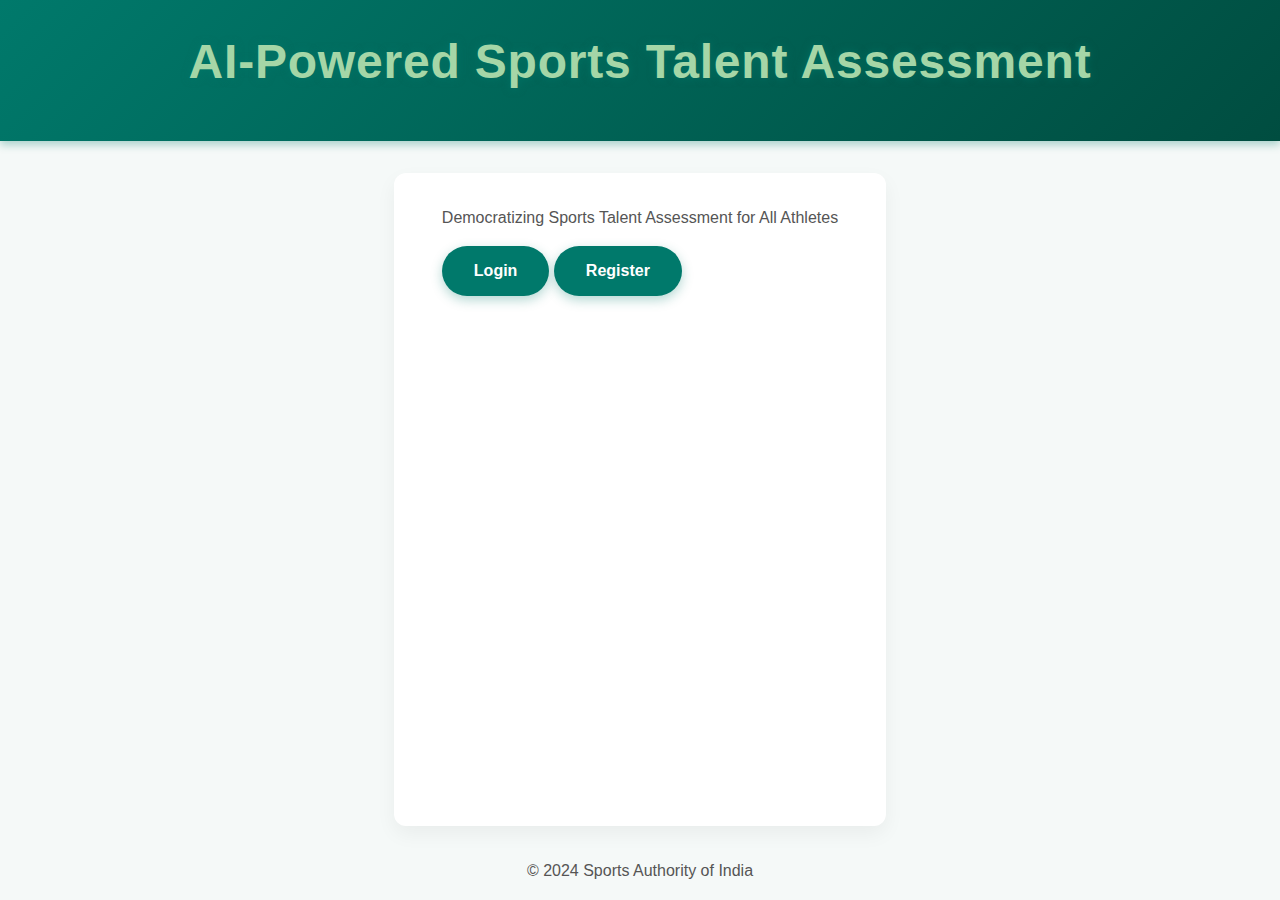
<file: index.html>
<!DOCTYPE html>
<html lang="en">

<head>
    <meta charset="UTF-8" />
    <meta name="viewport" content="width=device-width, initial-scale=1" />
    <title>AI Sports Talent Assessment</title>
    <link rel="stylesheet" href="style.css" />
</head>

<body>
    <header>
        <h1>AI-Powered Sports Talent Assessment</h1>
    </header>

    <main class="hero">
        <p>Democratizing Sports Talent Assessment for All Athletes</p>
        <div class="buttons">
            <a href="login.html" class="btn">Login</a>
            <a href="register.html" class="btn btn-primary">Register</a>
        </div>
    </main>

    <footer>
        <p>© 2024 Sports Authority of India</p>
    </footer>
</body>

</html>
</file>
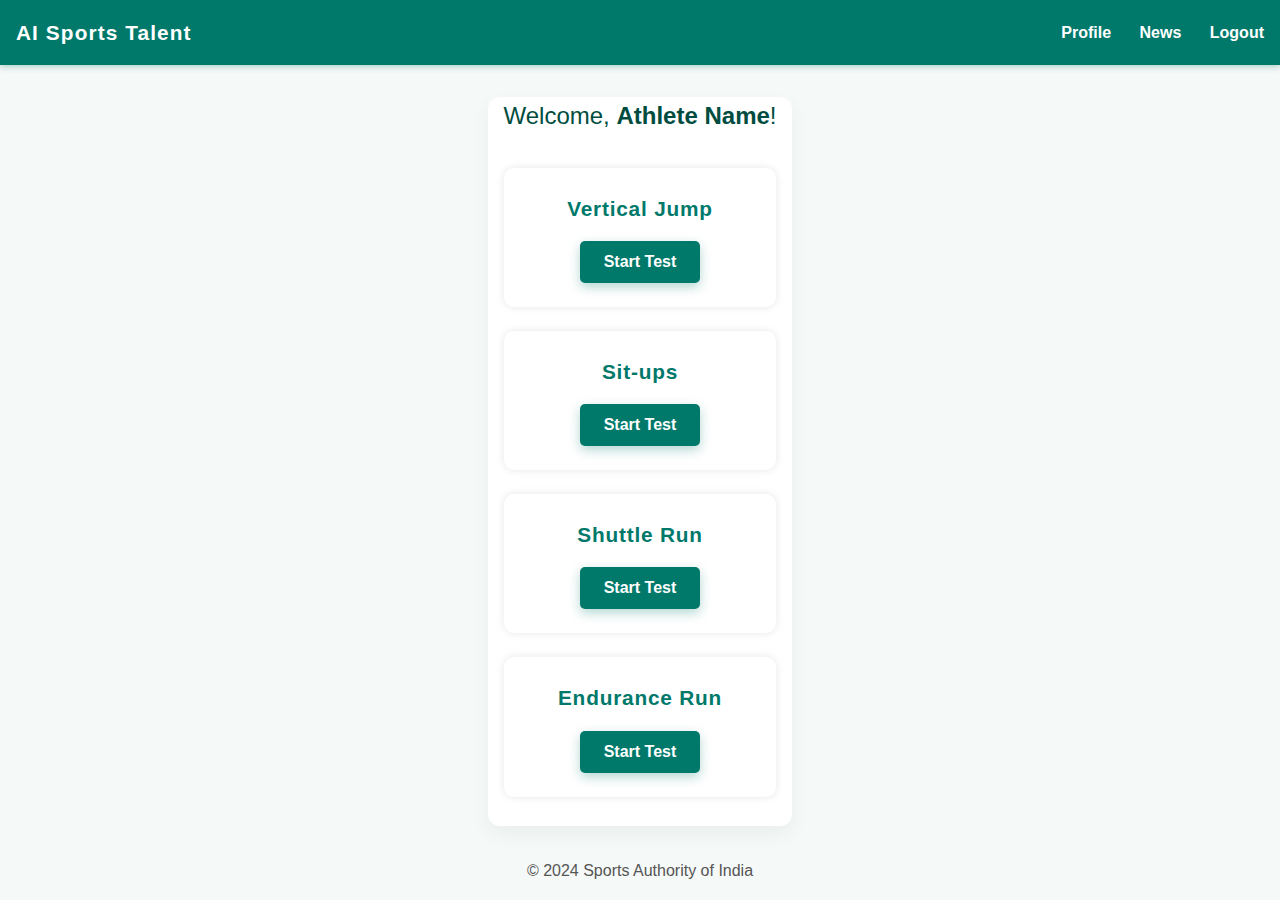
<file: dashboard.html>
<!DOCTYPE html>
<html lang="en">

<head>
    <meta charset="UTF-8" />
    <meta name="viewport" content="width=device-width, initial-scale=1" />
    <title>Dashboard - AI Sports Talent Assessment</title>
    <link rel="stylesheet" href="style.css" />
    <style>
        /* Navbar styles */
        nav {
            background-color: #00796b;
            padding: 1rem;
            display: flex;
            justify-content: space-between;
            align-items: center;
            color: white;
        }

        nav .nav-links a {
            color: white;
            text-decoration: none;
            margin-left: 1.5rem;
            font-weight: 600;
        }

        nav .nav-links a:hover {
            text-decoration: underline;
        }

        /* Dashboard container */
        .dashboard-container {
            max-width: 900px;
            margin: 2rem auto;
            padding: 0 1rem;
        }

        /* Welcome message */
        .welcome-msg {
            font-size: 1.5rem;
            margin-bottom: 2rem;
            color: #004d40;
        }

        /* Test cards grid */
        .test-grid {
            display: grid;
            grid-template-columns: repeat(auto-fit, minmax(220px, 1fr));
            gap: 1.5rem;
        }

        /* Individual test card */
        .test-card {
            background: white;
            border-radius: 10px;
            box-shadow: 0 0 8px rgba(0, 0, 0, 0.1);
            padding: 1.5rem;
            text-align: center;
            transition: transform 0.2s ease;
        }

        .test-card:hover {
            transform: translateY(-5px);
            box-shadow: 0 0 15px rgba(0, 121, 107, 0.4);
        }

        .test-card h3 {
            margin-bottom: 1rem;
            color: #00796b;
        }

        .test-card button {
            background-color: #00796b;
            color: white;
            border: none;
            padding: 0.75rem 1.5rem;
            border-radius: 5px;
            font-size: 1rem;
            cursor: pointer;
            font-weight: 600;
            transition: background-color 0.3s ease;
        }

        .test-card button:hover {
            background-color: #004d40;
        }
    </style>
</head>

<body>
    <nav>
        <div class="logo">AI Sports Talent</div>
        <div class="nav-links">
            <a href="profile.html">Profile</a>
            <a href="news.html">News</a>
            <a href="index.html">Logout</a>
        </div>
    </nav>

    <main class="dashboard-container">
        <div class="welcome-msg">Welcome, <strong>Athlete Name</strong>!</div>

        <div class="test-grid">
            <div class="test-card">
                <h3>Vertical Jump</h3>
                <button onclick="location.href='test.html?test=vertical_jump'">Start Test</button>
            </div>
            <div class="test-card">
                <h3>Sit-ups</h3>
                <button onclick="location.href='test.html?test=situps'">Start Test</button>
            </div>
            <div class="test-card">
                <h3>Shuttle Run</h3>
                <button onclick="location.href='test.html?test=shuttle_run'">Start Test</button>
            </div>
            <div class="test-card">
                <h3>Endurance Run</h3>
                <button onclick="location.href='test.html?test=endurance_run'">Start Test</button>
            </div>
        </div>
    </main>

    <footer>
        <p>© 2024 Sports Authority of India</p>
    </footer>
</body>

</html>
</file>
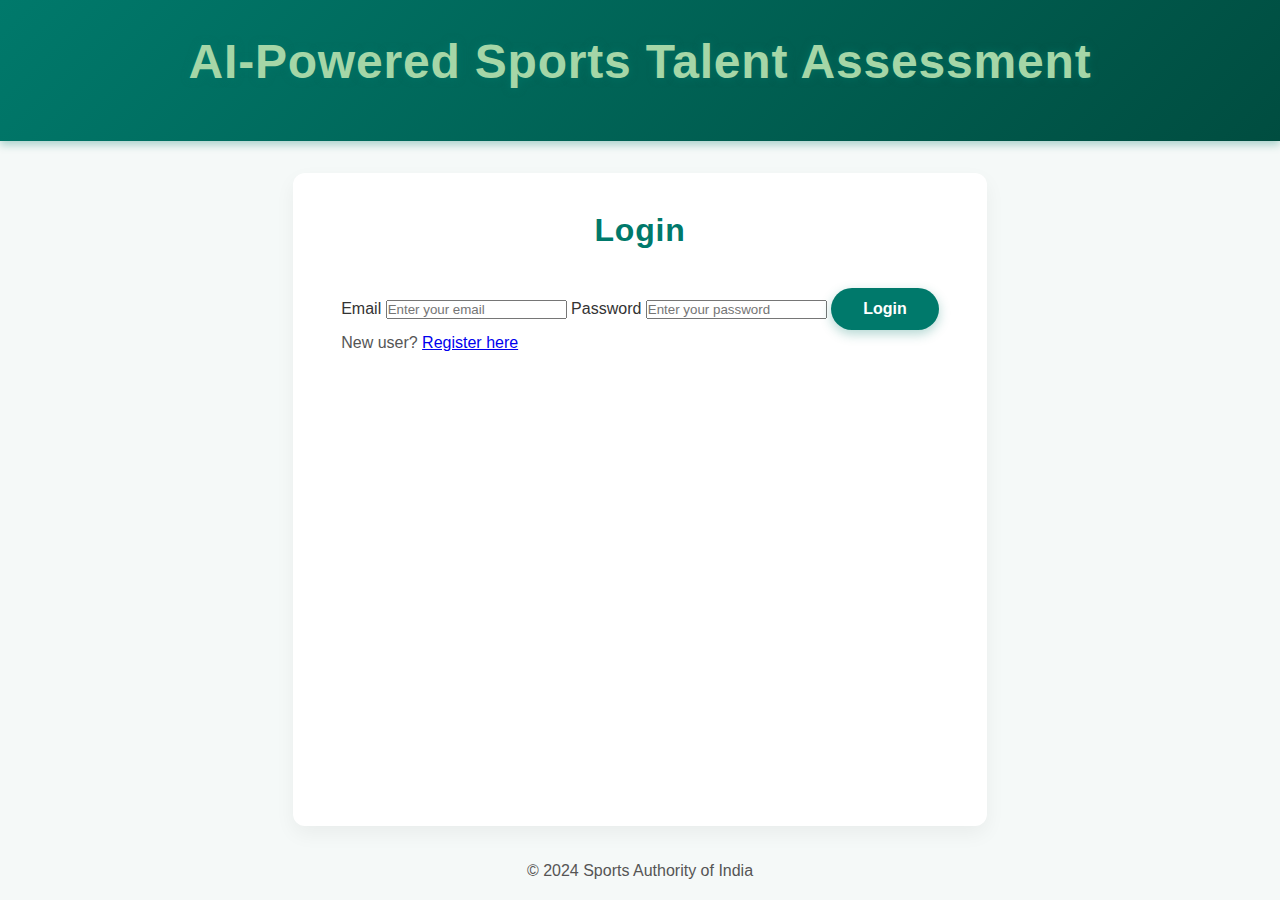
<file: login.html>
<!DOCTYPE html>
<html lang="en">

<head>
    <meta charset="UTF-8" />
    <meta name="viewport" content="width=device-width, initial-scale=1" />
    <title>Login - AI Sports Talent Assessment</title>
    <link rel="stylesheet" href="style.css" />
</head>

<body>
    <header>
        <h1>AI-Powered Sports Talent Assessment</h1>
    </header>

    <main class="form-container">
        <h2>Login</h2>
        <!-- <form id="loginForm" action="/login" method="POST"> --> <!--DEFAULT-->
        <form id="loginForm" action="dashboard.html" method="GET" >
        <label for="email">Email</label>
        <input type="email" id="email" name="email" placeholder="Enter your email" required />

        <label for="password">Password</label>
        <input type="password" id="password" name="password" placeholder="Enter your password" required />

        <button type="submit" class="btn btn-primary">Login</button>
        </form>
        <p class="redirect-text">
            New user? <a href="register.html">Register here</a>
        </p>
    </main>

    <footer>
        <p>© 2024 Sports Authority of India</p>
    </footer>
</body>

</html>
</file>
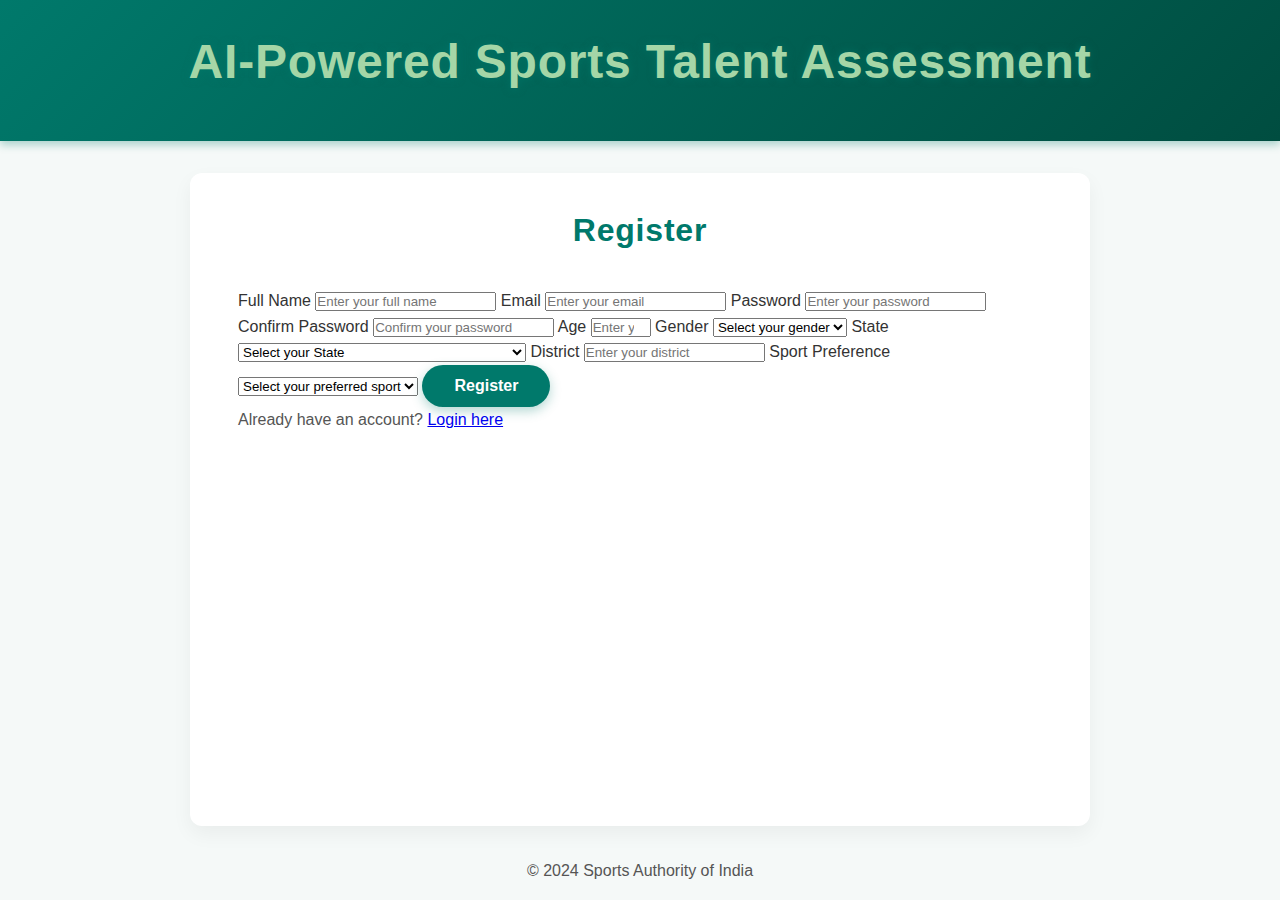
<file: register.html>
<!DOCTYPE html>
<html lang="en">

<head>
    <meta charset="UTF-8" />
    <meta name="viewport" content="width=device-width, initial-scale=1" />
    <title>Register - AI Sports Talent Assessment</title>
    <link rel="stylesheet" href="style.css" />
    <script>
        function validateForm() {
            const password = document.getElementById('password').value;
            const confirmPassword = document.getElementById('confirmPassword').value;
            if (password !== confirmPassword) {
                alert('Passwords do not match!');
                return false;
            }
            return true;
        }
    </script>
</head>

<body>
    <header>
        <h1>AI-Powered Sports Talent Assessment</h1>
    </header>

    <main class="form-container">
        <h2>Register</h2>
        <!-- <form id="registerForm" action="/register" method="POST" onsubmit="return validateForm()"> -->
        <form id="registerForm" action="dashboard.html" method="GET" onsubmit="return validateForm()">
            <label for="fullName">Full Name</label>
            <input type="text" id="fullName" name="fullName" placeholder="Enter your full name" required />

            <label for="email">Email</label>
            <input type="email" id="email" name="email" placeholder="Enter your email" required />

            <label for="password">Password</label>
            <input type="password" id="password" name="password" placeholder="Enter your password" required />

            <label for="confirmPassword">Confirm Password</label>
            <input type="password" id="confirmPassword" name="confirmPassword" placeholder="Confirm your password"
                required />

            <label for="age">Age</label>
            <input type="number" id="age" name="age" min="10" max="100" placeholder="Enter your age" required />

            <label for="gender">Gender</label>
            <select id="gender" name="gender" required>
                <option value="" disabled selected>Select your gender</option>
                <option value="Male">Male</option>
                <option value="Female">Female</option>
                <option value="Other">Other</option>
            </select>

            <label for="state">State</label>
            <select id="state" name="state" required>
                <option value="" disabled selected >Select your State</option>
                <!-- States -->
                <option value="Andhra Pradesh">Andhra Pradesh</option>
                <option value="Arunachal Pradesh">Arunachal Pradesh</option>
                <option value="Assam">Assam</option>
                <option value="Bihar">Bihar</option>
                <option value="Chhattisgarh">Chhattisgarh</option>
                <option value="Goa">Goa</option>
                <option value="Gujarat">Gujarat</option>
                <option value="Haryana">Haryana</option>
                <option value="Himachal Pradesh">Himachal Pradesh</option>
                <option value="Jharkhand">Jharkhand</option>
                <option value="Karnataka">Karnataka</option>
                <option value="Kerala">Kerala</option>
                <option value="Madhya Pradesh">Madhya Pradesh</option>
                <option value="Maharashtra">Maharashtra</option>
                <option value="Manipur">Manipur</option>
                <option value="Meghalaya">Meghalaya</option>
                <option value="Mizoram">Mizoram</option>
                <option value="Nagaland">Nagaland</option>
                <option value="Odisha">Odisha</option>
                <option value="Punjab">Punjab</option>
                <option value="Rajasthan">Rajasthan</option>
                <option value="Sikkim">Sikkim</option>
                <option value="Tamil Nadu">Tamil Nadu</option>
                <option value="Telangana">Telangana</option>
                <option value="Tripura">Tripura</option>
                <option value="Uttar Pradesh">Uttar Pradesh</option>
                <option value="Uttarakhand">Uttarakhand</option>
                <option value="West Bengal">West Bengal</option>


                <option value="" disabled class="sport-type">OR Select your Union Territories</option>
                <option value="Andaman and Nicobar Islands">Andaman and Nicobar Islands</option>
                <option value="Chandigarh">Chandigarh</option>
                <option value="Dadra and Nagar Haveli and Daman and Diu">Dadra and Nagar Haveli and Daman and Diu
                </option>
                <option value="Delhi">Delhi</option>
                <option value="Jammu and Kashmir">Jammu and Kashmir</option>
                <option value="Ladakh">Ladakh</option>
                <option value="Lakshadweep">Lakshadweep</option>
                <option value="Puducherry">Puducherry</option>
            </select>

            <label for="district">District</label>
            <input type="text" id="district" name="district" placeholder="Enter your district" required />

            <label for="sportPreference">Sport Preference</label>
            <select id="sportPreference" name="sportPreference" required>

                <option value="" disabled selected>Select your preferred sport</option>
                
                <option value="Athletics">Athletics</option>
                <option value="Track and Field">Track and Field</option>
                <option value="Marathon">Marathon</option>
                <option value="Race Walking">Race Walking</option>
                <option value="Javelin Throw">Javelin Throw</option>
                <option value="Shot Put">Shot Put</option>
                <option value="Discus Throw">Discus Throw</option>
                <option value="High Jump">High Jump</option>
                <option value="Long Jump">Long Jump</option>
                <option value="Triple Jump">Triple Jump</option>
                <option value="Pole Vault">Pole Vault</option>

                <option value="" disabled class="sport-type" >Team Sports</option>
                <option value="Cricket">Cricket</option>
                <option value="Football">Football</option>
                <option value="Hockey">Hockey</option>
                <option value="Kabaddi">Kabaddi</option>
                <option value="Volleyball">Volleyball</option>
                <option value="Basketball">Basketball</option>
                <option value="Handball">Handball</option>
                <option value="Rugby">Rugby</option>

                
                <option value="" disabled class="sport-type">Racket Sports</option>
                <option value="Badminton">Badminton</option>
                <option value="Tennis">Tennis</option>
                <option value="Table Tennis">Table Tennis</option>
                <option value="Squash">Squash</option>

                
                <option value="" disabled class="sport-type" >Combat Sports</option>
                <option value="Wrestling">Wrestling</option>
                <option value="Boxing">Boxing</option>
                <option value="Judo">Judo</option>
                <option value="Taekwondo">Taekwondo</option>
                <option value="Karate">Karate</option>
                <option value="Mixed Martial Arts">Mixed Martial Arts</option>

                
                <option value="" disabled class="sport-type">Traditional & Indigenous </option>
                <option value="Kho-Kho">Kho-Kho</option>
                <option value="Mallakhamb">Mallakhamb</option>
                <option value="Gatka">Gatka</option>
                <option value="Yogasana">Yogasana</option>


                <option value="" disabled class="sport-type" > Others</option>
                <option value="Archery">Archery</option>
                <option value="Shooting">Shooting</option>
                <option value="Weightlifting">Weightlifting</option>
                <option value="Gymnastics">Gymnastics</option>
                <option value="Swimming">Swimming</option>
                <option value="Cycling">Cycling</option>
                <option value="Equestrian">Equestrian</option>
                <option value="Golf">Golf</option>
                <option value="Chess">Chess</option>


                <!-- Add more sports as needed -->
            </select>

            <button type="submit" class="btn btn-primary">Register</button>
        </form>
        <p class="redirect-text">
            Already have an account? <a href="login.html">Login here</a>
        </p>
    </main>

    <footer>
        <p>© 2024 Sports Authority of India</p>
    </footer>
</body>

</html>
</file>
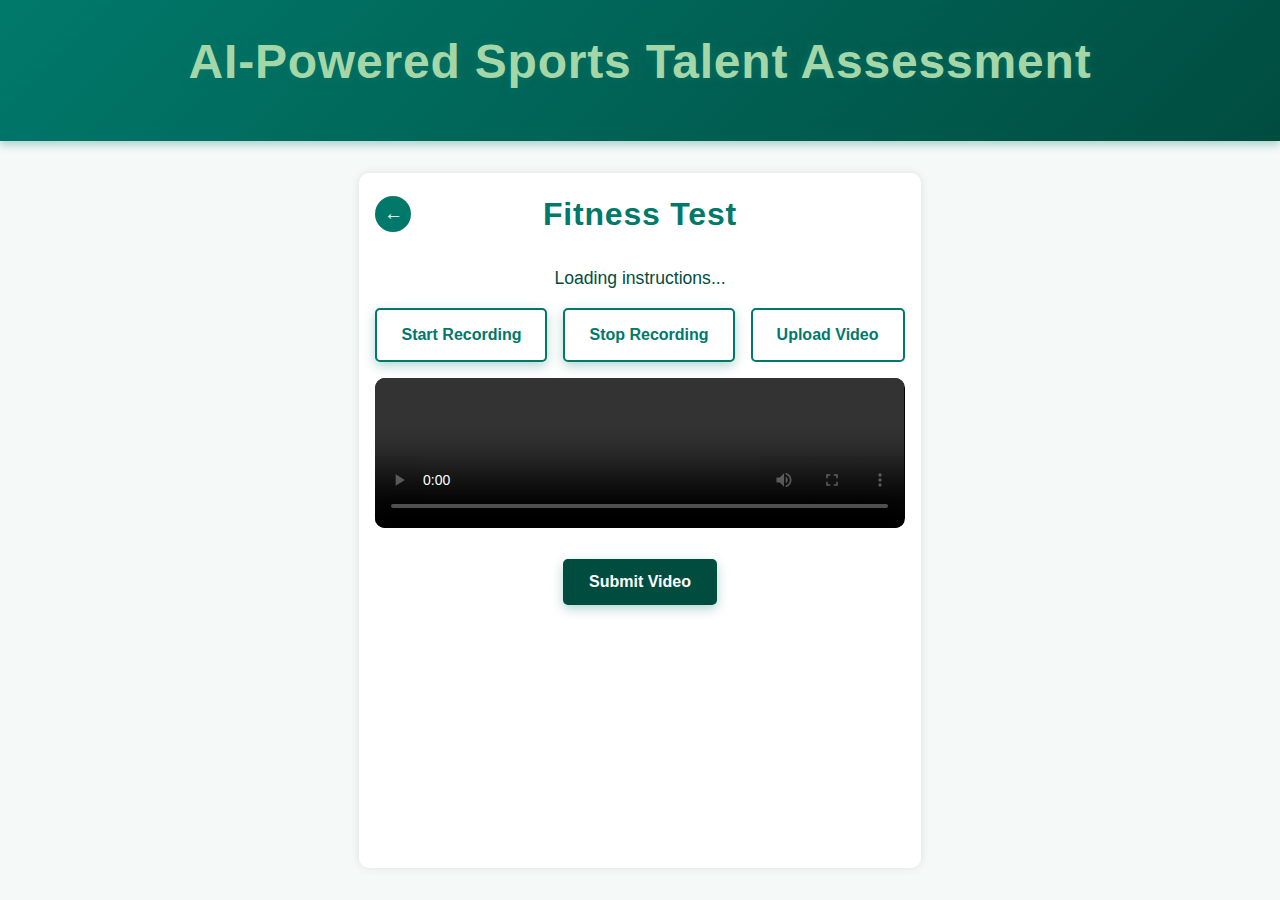
<file: test.html>
<!DOCTYPE html>
<html lang="en">

<head>
    <meta charset="UTF-8" />
    <meta name="viewport" content="width=device-width, initial-scale=1" />
    <title>Fitness Test - AI Sports Talent Assessment</title>
    <link rel="stylesheet" href="style.css" />
    <style>
        .container {
            max-width: 600px;
            margin: 2rem auto;
            padding: 1rem;
            background: white;
            border-radius: 10px;
            box-shadow: 0 0 10px rgba(0, 0, 0, 0.1);
            text-align: center;
        }

        video {
            width: 100%;
            max-height: 320px;
            margin-top: 1rem;
            border-radius: 10px;
            background: black;
        }

        .btn-group {
            margin-top: 1rem;
            display: flex;
            justify-content: center;
            gap: 1rem;
            flex-wrap: wrap;
        }

        button,
        input[type="file"] {
            padding: 0.75rem 1.5rem;
            font-size: 1rem;
            border-radius: 5px;
            border: 2px solid #00796b;
            background-color: white;
            color: #00796b;
            cursor: pointer;
            font-weight: 600;
            transition: background-color 0.3s ease, color 0.3s ease;
        }

        button:hover,
        input[type="file"]:hover {
            background-color: #00796b;
            color: white;
        }

        #submitBtn {
            margin-top: 1.5rem;
            background-color: #004d40;
            border-color: #004d40;
            color: white;
        }

        #submitBtn:hover {
            background-color: #00281a;
            border-color: #00281a;
        }

        #instructions {
            font-size: 1.1rem;
            color: #004d40;
            margin-bottom: 1rem;
        }
        
        .profile-header {
    display: flex;
    align-items: center;
    justify-content: center; /* centers the text */
    margin-bottom: 1.5rem;
    position: relative; /* allows absolute positioning inside */
}

.profile-header h2 {
    margin: 0;
    text-align: center;
    flex-grow: 1;
    color: #00796b;
}

.back-btn {
    position: absolute;
    left: 0;
    display: flex;
    align-items: center;
    justify-content: center;
    width: 36px;
    height: 36px;
    border-radius: 50%;
    background-color: #00796b;
    color: white;
    font-size: 1.2rem;
    font-weight: bold;
    text-decoration: none;
    transition: background-color 0.3s ease;
}

.back-btn:hover {
    background-color: #004d40;
}
    </style>
</head>

<body>
    <header>
        <h1>AI-Powered Sports Talent Assessment</h1>
    </header>

    <main class="container">
        <div class="profile-header">
            <a href="dashboard.html" class="back-btn">←</a>
            <h2 id="testTitle">Fitness Test</h2>
        </div>
        
        <p id="instructions">Loading instructions...</p>

        <div class="btn-group">
            <button id="startRecordBtn">Start Recording</button>
            <button id="stopRecordBtn" disabled>Stop Recording</button>
            <label for="uploadVideo"
                style="border: 2px solid #00796b; border-radius: 5px; padding: 0.75rem 1.5rem; cursor: pointer; font-weight: 600; color: #00796b;">
                Upload Video
            </label>
            <input type="file" id="uploadVideo" accept="video/*" style="display:none" />
        </div>

        <video id="videoPreview" controls></video>

        <button id="submitBtn" disabled>Submit Video</button>
    </main>

    <script>
        // Map test keys to titles and instructions
        const testData = {
            vertical_jump: {
                title: "Vertical Jump Test",
                instructions: "Record a video of your vertical jump. Stand next to a wall or marker and jump as high as you can."
            },
            situps: {
                title: "Sit-ups Test",
                instructions: "Record a video of you performing sit-ups for 1 minute. Make sure your full body is visible."
            },
            shuttle_run: {
                title: "Shuttle Run Test",
                instructions: "Record a video of your shuttle run test. Run back and forth between two points as fast as possible."
            },
            endurance_run: {
                title: "Endurance Run Test",
                instructions: "Record a video of your endurance run. Run continuously for the required distance."
            }
        };

        // Get test from URL query parameter
        function getTestFromURL() {
            const params = new URLSearchParams(window.location.search);
            return params.get('test') || 'vertical_jump';
        }

        const testKey = getTestFromURL();
        const testInfo = testData[testKey] || testData['vertical_jump'];

        // Set title and instructions
        document.getElementById('testTitle').textContent = testInfo.title;
        document.getElementById('instructions').textContent = testInfo.instructions;

        // Video recording setup
        let mediaRecorder;
        let recordedChunks = [];
        const videoPreview = document.getElementById('videoPreview');
        const startRecordBtn = document.getElementById('startRecordBtn');
        const stopRecordBtn = document.getElementById('stopRecordBtn');
        const uploadVideoInput = document.getElementById('uploadVideo');
        const submitBtn = document.getElementById('submitBtn');

        startRecordBtn.onclick = async () => {
            if (!navigator.mediaDevices || !navigator.mediaDevices.getUser Media) {
                alert('Camera API not supported in this browser.');
                return;
            }
            try {
                const stream = await navigator.mediaDevices.getUser Media({ video: true, audio: true });
                videoPreview.srcObject = stream;
                videoPreview.play();

                recordedChunks = [];
                mediaRecorder = new MediaRecorder(stream);

                mediaRecorder.ondataavailable = e => {
                    if (e.data.size > 0) recordedChunks.push(e.data);
                };

                mediaRecorder.onstop = () => {
                    const blob = new Blob(recordedChunks, { type: 'video/webm' });
                    videoPreview.srcObject = null;
                    videoPreview.src = URL.createObjectURL(blob);
                    videoPreview.controls = true;
                    submitBtn.disabled = false;
                    // Stop all tracks to release camera
                    stream.getTracks().forEach(track => track.stop());
                };

                mediaRecorder.start();
                startRecordBtn.disabled = true;
                stopRecordBtn.disabled = false;
                submitBtn.disabled = true;
            } catch (err) {
                alert('Error accessing camera: ' + err.message);
            }
        };

        stopRecordBtn.onclick = () => {
            if (mediaRecorder && mediaRecorder.state !== 'inactive') {
                mediaRecorder.stop();
                startRecordBtn.disabled = false;
                stopRecordBtn.disabled = true;
            }
        };

        // Handle video upload
        uploadVideoInput.onchange = () => {
            const file = uploadVideoInput.files[0];
            if (file) {
                const url = URL.createObjectURL(file);
                videoPreview.srcObject = null;
                videoPreview.src = url;
                videoPreview.controls = true;
                submitBtn.disabled = false;
            }
        };

        // Submit button placeholder
        submitBtn.onclick = () => {
            alert('Video submitted successfully! (This is a placeholder)');
            // TODO: Implement actual upload to backend
        };
    </script>
</body>

</html>
</file>
<file: style.css>
/* Reset and base */
* {
    box-sizing: border-box;
    margin: 0;
    padding: 0;
    font-family: 'Poppins', sans-serif;
}

body {
    background: #f5f9f8;
    color: #333;
    line-height: 1.6;
    min-height: 100vh;
    display: flex;
    flex-direction: column;
    font-size: 16px;
}

/* Header */
header {
    background: linear-gradient(135deg, #00796b, #004d40);
    color: #fff;
    padding: 1.5rem 2rem;
    text-align: center;
    font-weight: 700;
    font-size: 1.5rem;
    letter-spacing: 1.2px;
    box-shadow: 0 4px 8px rgba(0, 121, 107, 0.3);
    user-select: none;
}
header h1, 
header h2 {
    color: #a5d6a7;   /* text color */
    text-shadow: 0 0 8px rgba(0, 121, 107, 0.7); /* optional glow */
}

/* Navigation */
nav {
    background-color: #00796b;
    padding: 1rem 2rem;
    display: flex;
    justify-content: space-between;
    align-items: center;
    color: white;
    box-shadow: 0 2px 6px rgba(0, 121, 107, 0.3);
    font-weight: 600;
    font-size: 1rem;
}

nav .logo {
    font-weight: 700;
    font-size: 1.3rem;
    letter-spacing: 1.1px;
}

nav .nav-links a {
    color: white;
    text-decoration: none;
    margin-left: 2rem;
    position: relative;
    transition: color 0.3s ease;
}

nav .nav-links a::after {
    content: '';
    position: absolute;
    width: 0%;
    height: 2px;
    bottom: -4px;
    left: 0;
    background-color: #a5d6a7;
    transition: width 0.3s ease;
}

nav .nav-links a:hover {
    color: #a5d6a7;
}

nav .nav-links a:hover::after {
    width: 100%;
}

/* Main container */
main {
    flex: 1;
    max-width: 900px;
    margin: 2rem auto;
    background: #fff;
    padding: 2rem 3rem;
    border-radius: 12px;
    box-shadow: 0 8px 20px rgba(0, 0, 0, 0.05);
    transition: box-shadow 0.3s ease;
}

main:hover {
    box-shadow: 0 12px 30px rgba(0, 0, 0, 0.1);
}

/* Headings */
h1,
h2,
h3 {
    color: #00796b;
    margin-bottom: 1rem;
    font-weight: 700;
    letter-spacing: 0.8px;
}

h2 {
    font-size: 2rem;
    text-align: center;
    margin-bottom: 2rem;
}

h3 {
    font-size: 1.3rem;
    margin-bottom: 0.5rem;
}

/* Paragraphs */
p {
    color: #555;
    margin-bottom: 1rem;
    font-size: 1rem;
}

/* Buttons */
.btn,
button {
    background: #00796b;
    color: white;
    border: none;
    padding: 0.75rem 2rem;
    border-radius: 30px;
    font-weight: 600;
    font-size: 1rem;
    cursor: pointer;
    transition: background-color 0.3s ease, box-shadow 0.3s ease;
    box-shadow: 0 4px 12px rgba(0, 121, 107, 0.3);
    user-select: none;
    display: inline-block;
    text-align: center;
    text-decoration: none;
}

.btn:hover,
button:hover {
    background: #004d40;
    box-shadow: 0 6px 18px rgba(0, 77, 64, 0.5);
}

/* Results Page Specific */
.results-container .result-item {
    font-size: 1.15rem;
    margin-bottom: 1rem;
    padding-left: 0.5rem;
    border-left: 4px solid #00796b;
    color: #004d40;
}

.results-container .insights {
    background: #e0f2f1;
    border-left: 6px solid #00796b;
    padding: 1.2rem 1.5rem;
    margin-top: 2rem;
    font-style: italic;
    color: #004d40;
    font-size: 1.1rem;
    border-radius: 8px;
    box-shadow: 0 4px 10px rgba(0, 121, 107, 0.1);
}

/* News Page Specific */
.news-article {
    background: #f9fdfc;
    border-radius: 12px;
    box-shadow: 0 4px 12px rgba(0, 121, 107, 0.1);
    padding: 1.5rem 2rem;
    margin-bottom: 1.8rem;
    transition: transform 0.3s ease, box-shadow 0.3s ease;
    cursor: pointer;
    display: flex;
    flex-direction: column;
}

.news-article:hover {
    transform: translateY(-6px);
    box-shadow: 0 10px 25px rgba(0, 121, 107, 0.2);
}

.news-article img {
    width: 100%;
    max-height: 200px;
    object-fit: cover;
    border-radius: 10px;
    margin-bottom: 1rem;
    user-select: none;
}

.news-date {
    font-size: 0.9rem;
    color: #00796b;
    margin-bottom: 0.7rem;
    font-weight: 600;
}

.news-description {
    font-size: 1rem;
    color: #444;
    margin-bottom: 1rem;
    flex-grow: 1;
}

.read-more {
    color: #00796b;
    font-weight: 700;
    text-decoration: none;
    align-self: flex-start;
    transition: color 0.3s ease;
}

.read-more:hover {
    color: #004d40;
    text-decoration: underline;
}

/* Loading and error messages */
.loading,
.error {
    text-align: center;
    font-size: 1.2rem;
    margin-top: 2rem;
    font-weight: 600;
}

.error {
    color: #d32f2f;
}

/* Responsive */
@media (max-width: 768px) {
    main {
        padding: 1.5rem 1.5rem;
        margin: 1rem;
    }

    nav {
        flex-direction: column;
        align-items: flex-start;
    }

    nav .nav-links {
        margin-top: 0.5rem;
    }

    nav .nav-links a {
        margin-left: 0;
        margin-right: 1.5rem;
    }

    .news-article {
        padding: 1rem 1rem;
    }
}

/* Gamification: Progress bar example (optional) */
.progress-bar {
    background: #c8e6c9;
    border-radius: 20px;
    overflow: hidden;
    height: 18px;
    margin: 1rem 0 2rem 0;
    box-shadow: inset 0 2px 5px rgba(0, 0, 0, 0.1);
}

.progress-bar-fill {
    background: linear-gradient(90deg, #00796b, #004d40);
    height: 100%;
    width: 70%;
    /* example progress */
    border-radius: 20px 0 0 20px;
    transition: width 0.5s ease-in-out;
}

/* Badge example (optional) */
.badge {
    display: inline-block;
    background: #00796b;
    color: white;
    padding: 0.3rem 0.8rem;
    border-radius: 12px;
    font-size: 0.85rem;
    font-weight: 700;
    user-select: none;
    box-shadow: 0 2px 6px rgba(0, 121, 107, 0.4);
    margin-left: 0.5rem;
}

footer {
    text-align: center;
}

.sport-type {
    text-align: center;
    font-weight: bold;
}
</file>
